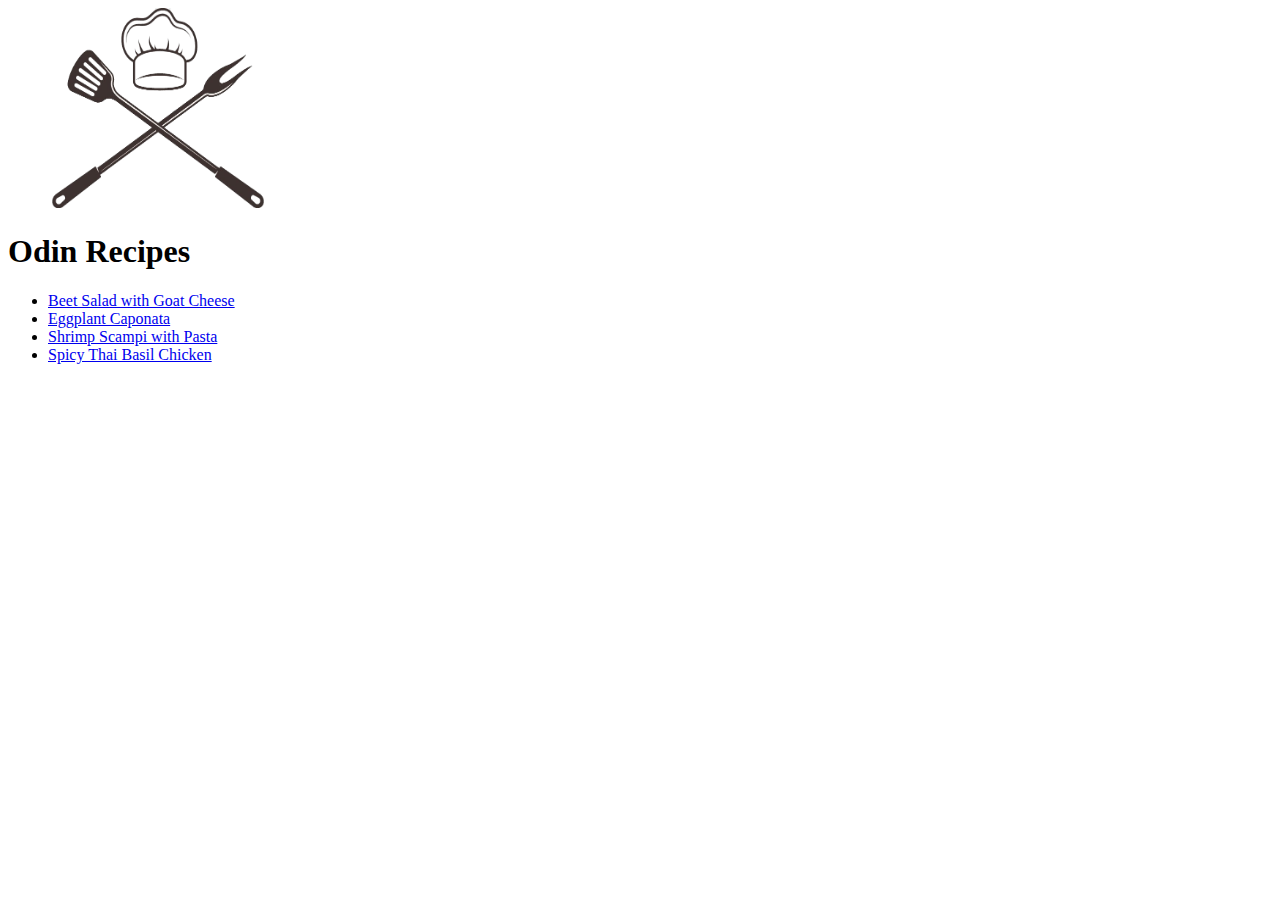
<file: index.html>
<!DOCTYPE html>
<html lang="en">
<head>
    <meta charset="UTF-8">
    <meta http-equiv="X-UA-Compatible" content="IE=edge">
    <meta name="viewport" content="width=device-width, initial-scale=1.0">
    <title>Odin Recipes</title>
    <link rel="stylesheet" href="main-style.css">
</head>
<body>
    <div>
        <img id="logo" src="/images/chef hat.png" alt="chef hat">
        <h1>Odin Recipes</h1>
    </div>
    
    <ul>
        <li><a href="recipes/Beet Salad.html">Beet Salad with Goat Cheese</a></li>
        <li><a href="recipes/Eggplant Caponata.html">Eggplant Caponata</a></li>
        <li><a href="recipes/Shrimp with Pasta.html">Shrimp Scampi with Pasta</a></li>
        <li><a href="recipes/Spicy Chicken.html">Spicy Thai Basil Chicken</a></li>
    </ul>
    
</body>
</html>
</file>
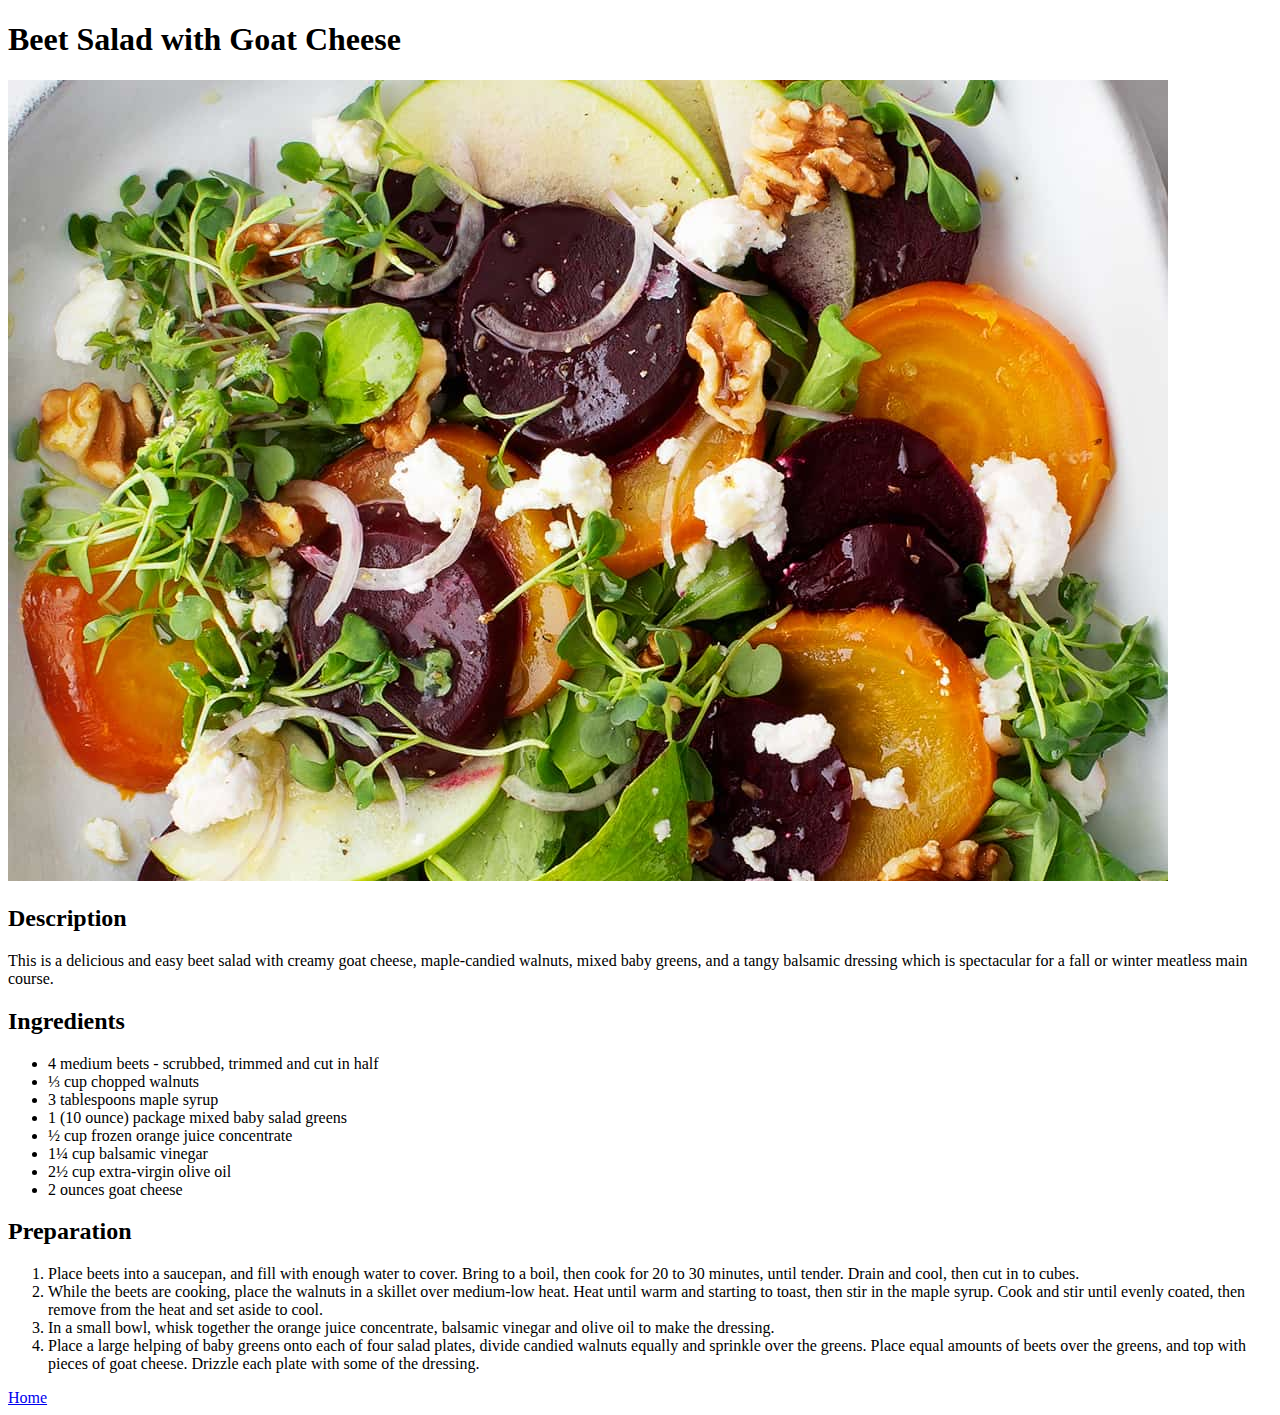
<file: recipes/Beet Salad.html>
<!DOCTYPE html>
<html lang="en">
<head>
    <meta charset="UTF-8">
    <meta http-equiv="X-UA-Compatible" content="IE=edge">
    <meta name="viewport" content="width=device-width, initial-scale=1.0">
    <title>Beet Salad with Goat Cheese</title>
</head>
<body>
    <h1>Beet Salad with Goat Cheese</h1>
    <img src="../images/beet-salad.jpg" alt="beet salad">
    <h2>Description</h2>
    <p>This is a delicious and easy beet salad with creamy goat cheese, maple-candied walnuts, mixed baby greens, and a tangy balsamic dressing which is spectacular for a fall or winter meatless main course. </p>
    <h2>Ingredients</h2>
    <ul>
        <li>4 medium beets - scrubbed, trimmed and cut in half</li>
        <li>⅓ cup chopped walnuts</li>
        <li>3 tablespoons maple syrup</li>
        <li>1 (10 ounce) package mixed baby salad greens</li>
        <li>½ cup frozen orange juice concentrate</li>
        <li>1¼ cup balsamic vinegar</li>
        <li>2½ cup extra-virgin olive oil</li>
        <li>2 ounces goat cheese</li>
    </ul>
    <h2>Preparation</h2>
    <ol>
        <li>Place beets into a saucepan, and fill with enough water to cover. Bring to a boil, then cook for 20 to 30 minutes, until tender. Drain and cool, then cut in to cubes.</li>
        <li>While the beets are cooking, place the walnuts in a skillet over medium-low heat. Heat until warm and starting to toast, then stir in the maple syrup. Cook and stir until evenly coated, then remove from the heat and set aside to cool.</li>
        <li>In a small bowl, whisk together the orange juice concentrate, balsamic vinegar and olive oil to make the dressing.</li>
        <li>Place a large helping of baby greens onto each of four salad plates, divide candied walnuts equally and sprinkle over the greens. Place equal amounts of beets over the greens, and top with pieces of goat cheese. Drizzle each plate with some of the dressing.</li>
    </ol>

    <a href="../index.html">Home</a>
</body>
</html>
</file>
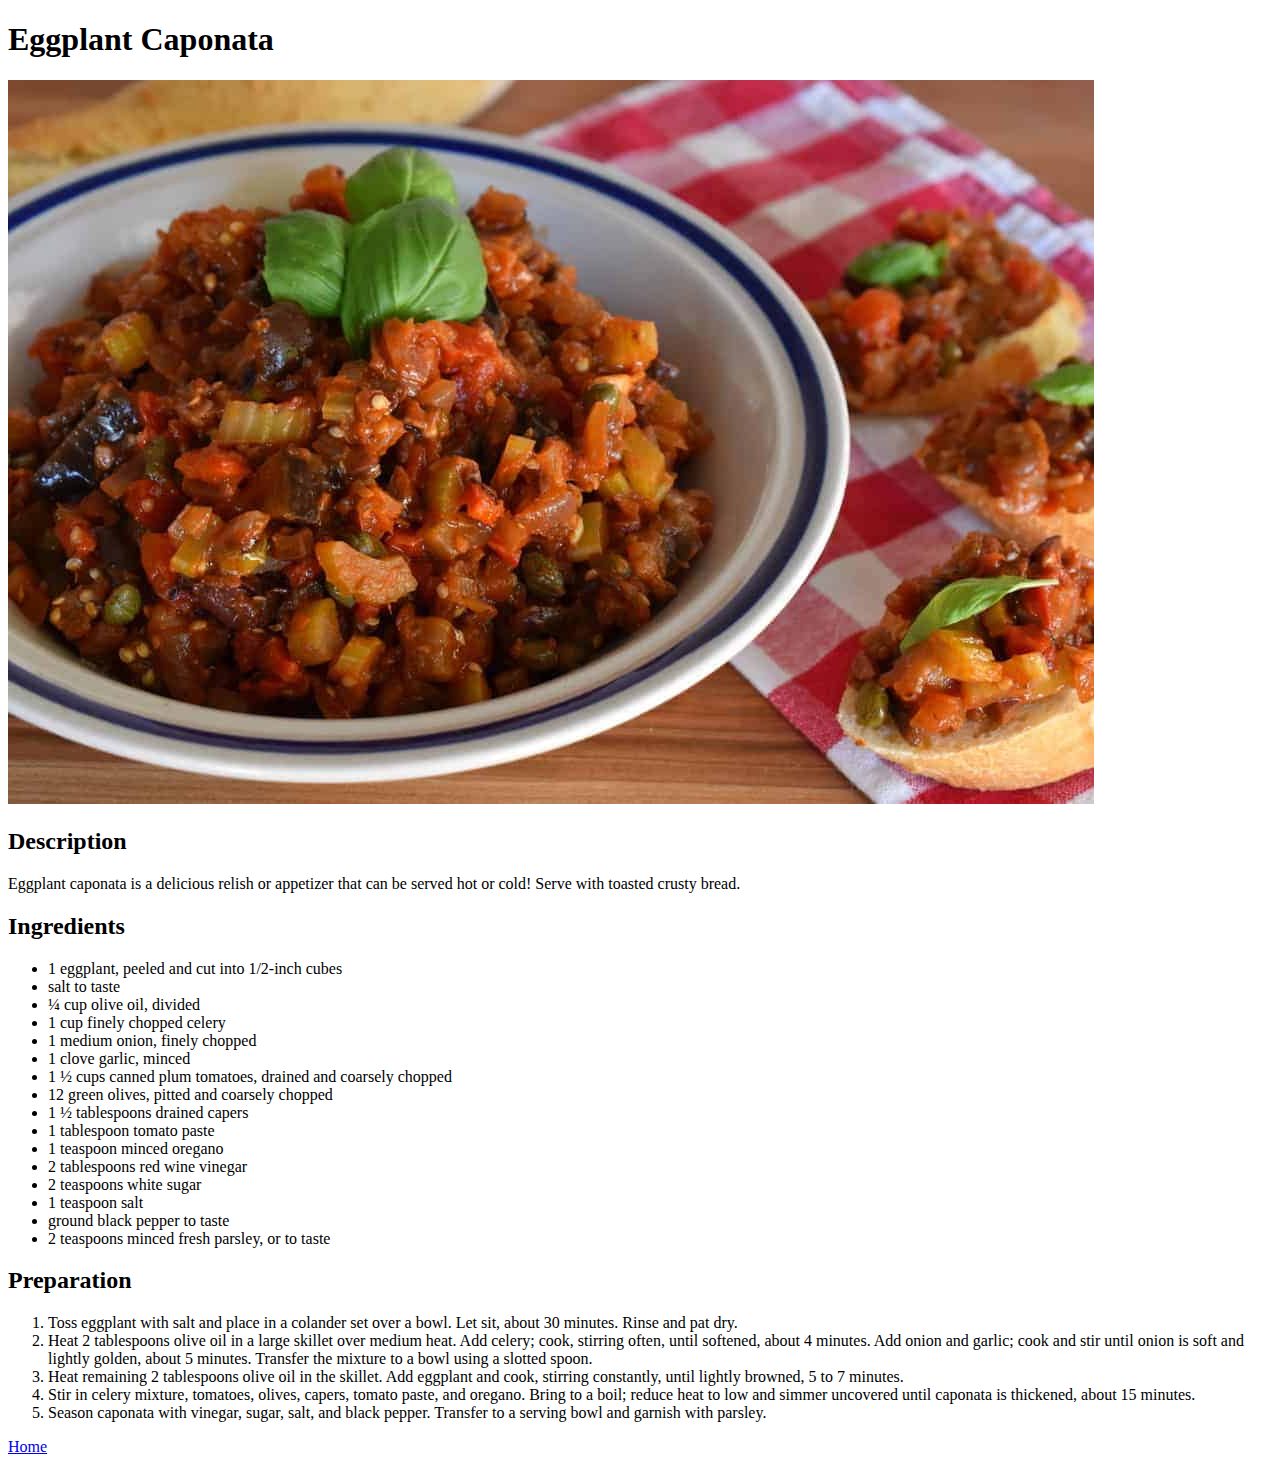
<file: recipes/Eggplant Caponata.html>
<!DOCTYPE html>
<html lang="en">
<head>
    <meta charset="UTF-8">
    <meta http-equiv="X-UA-Compatible" content="IE=edge">
    <meta name="viewport" content="width=device-width, initial-scale=1.0">
    <title>Eggplant Caponata</title>
</head>
<body>
    <h1>Eggplant Caponata</h1>
    <img src="../images/eggplant caponata.jpeg" alt="eggplant caponata">
    <h2>Description</h2>
    <p>Eggplant caponata is a delicious relish or appetizer that can be served hot or cold! Serve with toasted crusty bread.</p>
    <h2>Ingredients</h2>
    <ul>
        <li>1 eggplant, peeled and cut into 1/2-inch cubes</li>
        <li>salt to taste</li>
        <li>¼ cup olive oil, divided</li>
        <li>1 cup finely chopped celery</li>
        <li>1 medium onion, finely chopped</li>
        <li>1 clove garlic, minced</li>
        <li>1 ½ cups canned plum tomatoes, drained and coarsely chopped</li>
        <li>12 green olives, pitted and coarsely chopped</li>
        <li>1 ½ tablespoons drained capers</li>
        <li>1 tablespoon tomato paste</li>
        <li>1 teaspoon minced oregano</li>
        <li>2 tablespoons red wine vinegar</li>
        <li>2 teaspoons white sugar</li>
        <li>1 teaspoon salt</li>
        <li>ground black pepper to taste</li>
        <li>2 teaspoons minced fresh parsley, or to taste</li>
    </ul>
    <h2>Preparation</h2>
    <ol>
        <li>Toss eggplant with salt and place in a colander set over a bowl. Let sit, about 30 minutes. Rinse and pat dry.</li>
        <li>Heat 2 tablespoons olive oil in a large skillet over medium heat. Add celery; cook, stirring often, until softened, about 4 minutes. Add onion and garlic; cook and stir until onion is soft and lightly golden, about 5 minutes. Transfer the mixture to a bowl using a slotted spoon.</li>
        <li>Heat remaining 2 tablespoons olive oil in the skillet. Add eggplant and cook, stirring constantly, until lightly browned, 5 to 7 minutes.</li>
        <li>Stir in celery mixture, tomatoes, olives, capers, tomato paste, and oregano. Bring to a boil; reduce heat to low and simmer uncovered until caponata is thickened, about 15 minutes.</li>
        <li>Season caponata with vinegar, sugar, salt, and black pepper. Transfer to a serving bowl and garnish with parsley.</li>
    </ol>

    <a href="../index.html">Home</a>
</body>
</html>
</file>
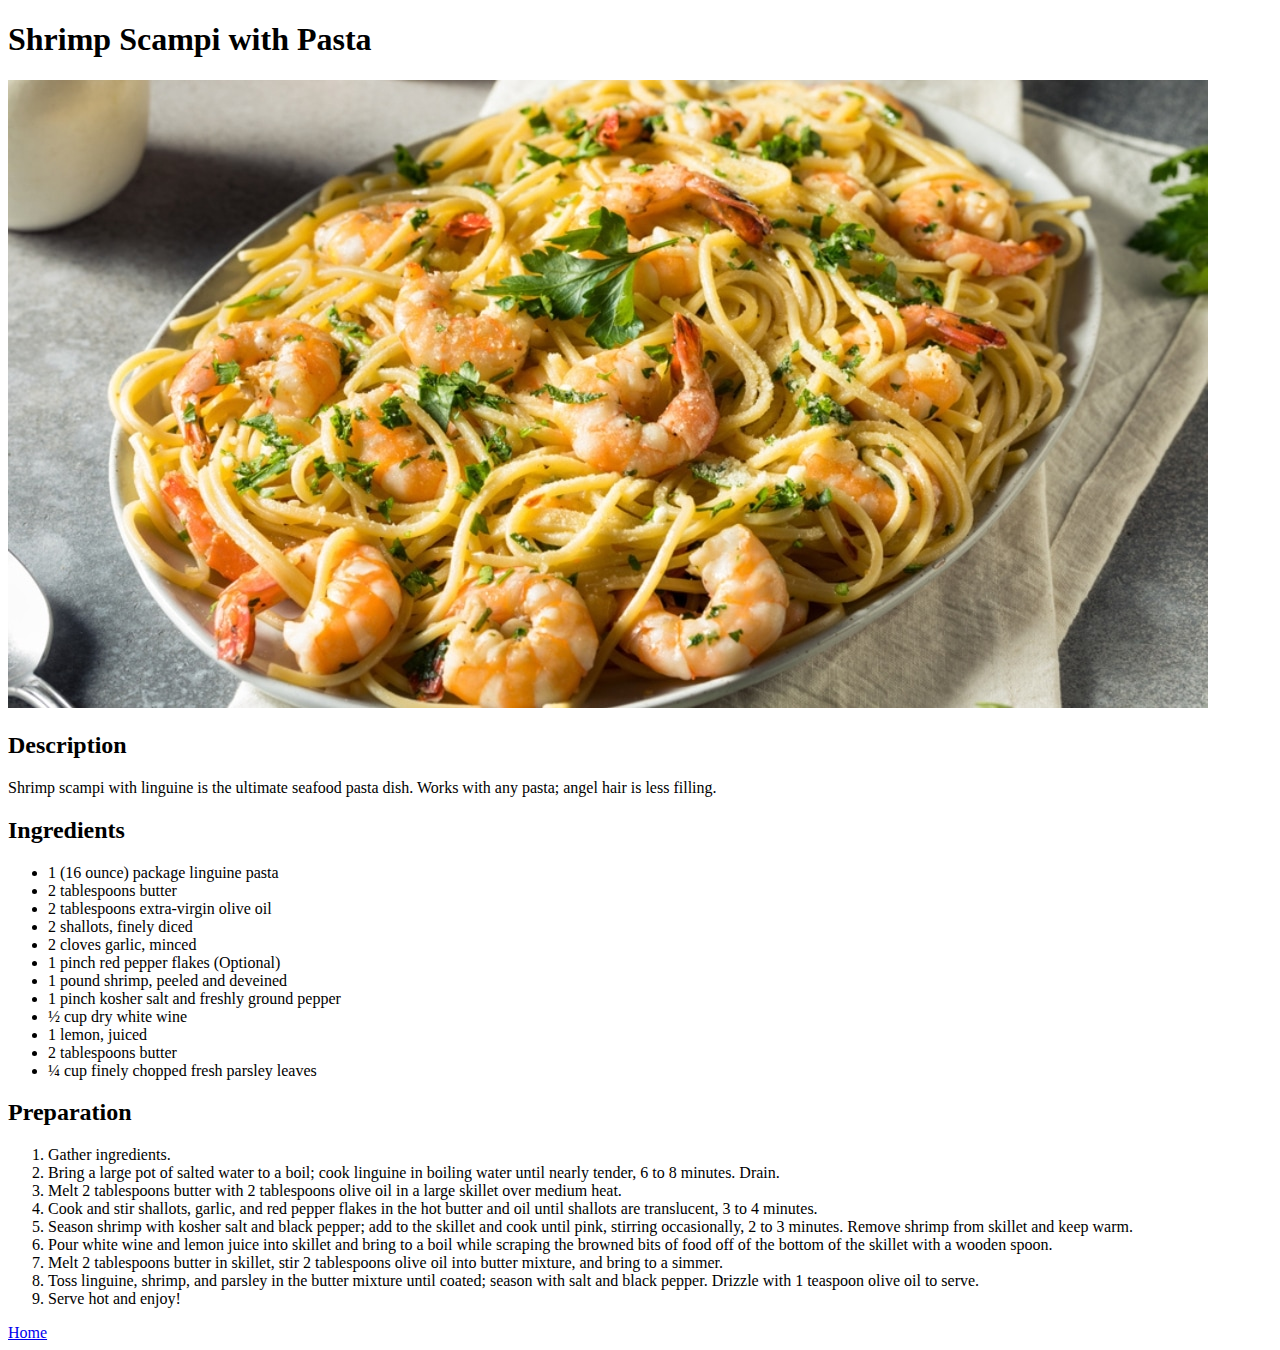
<file: recipes/Shrimp with Pasta.html>
<!DOCTYPE html>
<html lang="en">
<head>
    <meta charset="UTF-8">
    <meta http-equiv="X-UA-Compatible" content="IE=edge">
    <meta name="viewport" content="width=device-width, initial-scale=1.0">
    <title>Shrimp Scampi with Pasta</title>
</head>
<body>
    <h1>Shrimp Scampi with Pasta</h1>
    <img src="../images/Shrimp-Scampi.jpg" alt="Shrimp Scampi">
    <h2>Description</h2>
    <p>Shrimp scampi with linguine is the ultimate seafood pasta dish. Works with any pasta; angel hair is less filling.</p>
    <h2>Ingredients</h2>
    <ul>
        <li>1 (16 ounce) package linguine pasta</li>
        <li>2 tablespoons butter</li>
        <li>2 tablespoons extra-virgin olive oil</li>
        <li>2 shallots, finely diced</li>
        <li>2 cloves garlic, minced</li>
        <li>1 pinch red pepper flakes (Optional)</li>
        <li>1 pound shrimp, peeled and deveined</li>
        <li>1 pinch kosher salt and freshly ground pepper</li>
        <li>½ cup dry white wine</li>
        <li>1 lemon, juiced</li>
        <li>2 tablespoons butter</li>
        <li>¼ cup finely chopped fresh parsley leaves</li>
    </ul>
    <h2>Preparation</h2>
    <ol>
        <li>Gather ingredients.</li>
        <li>Bring a large pot of salted water to a boil; cook linguine in boiling water until nearly tender, 6 to 8 minutes. Drain.</li>
        <li>Melt 2 tablespoons butter with 2 tablespoons olive oil in a large skillet over medium heat.</li>
        <li>Cook and stir shallots, garlic, and red pepper flakes in the hot butter and oil until shallots are translucent, 3 to 4 minutes.</li>
        <li>Season shrimp with kosher salt and black pepper; add to the skillet and cook until pink, stirring occasionally, 2 to 3 minutes. Remove shrimp from skillet and keep warm.</li>
        <li>Pour white wine and lemon juice into skillet and bring to a boil while scraping the browned bits of food off of the bottom of the skillet with a wooden spoon.</li>
        <li>Melt 2 tablespoons butter in skillet, stir 2 tablespoons olive oil into butter mixture, and bring to a simmer.</li>
        <li>Toss linguine, shrimp, and parsley in the butter mixture until coated; season with salt and black pepper. Drizzle with 1 teaspoon olive oil to serve.</li>
        <li>Serve hot and enjoy!</li>
    </ol>

    <a href="../index.html">Home</a>
</body>
</html>
</file>
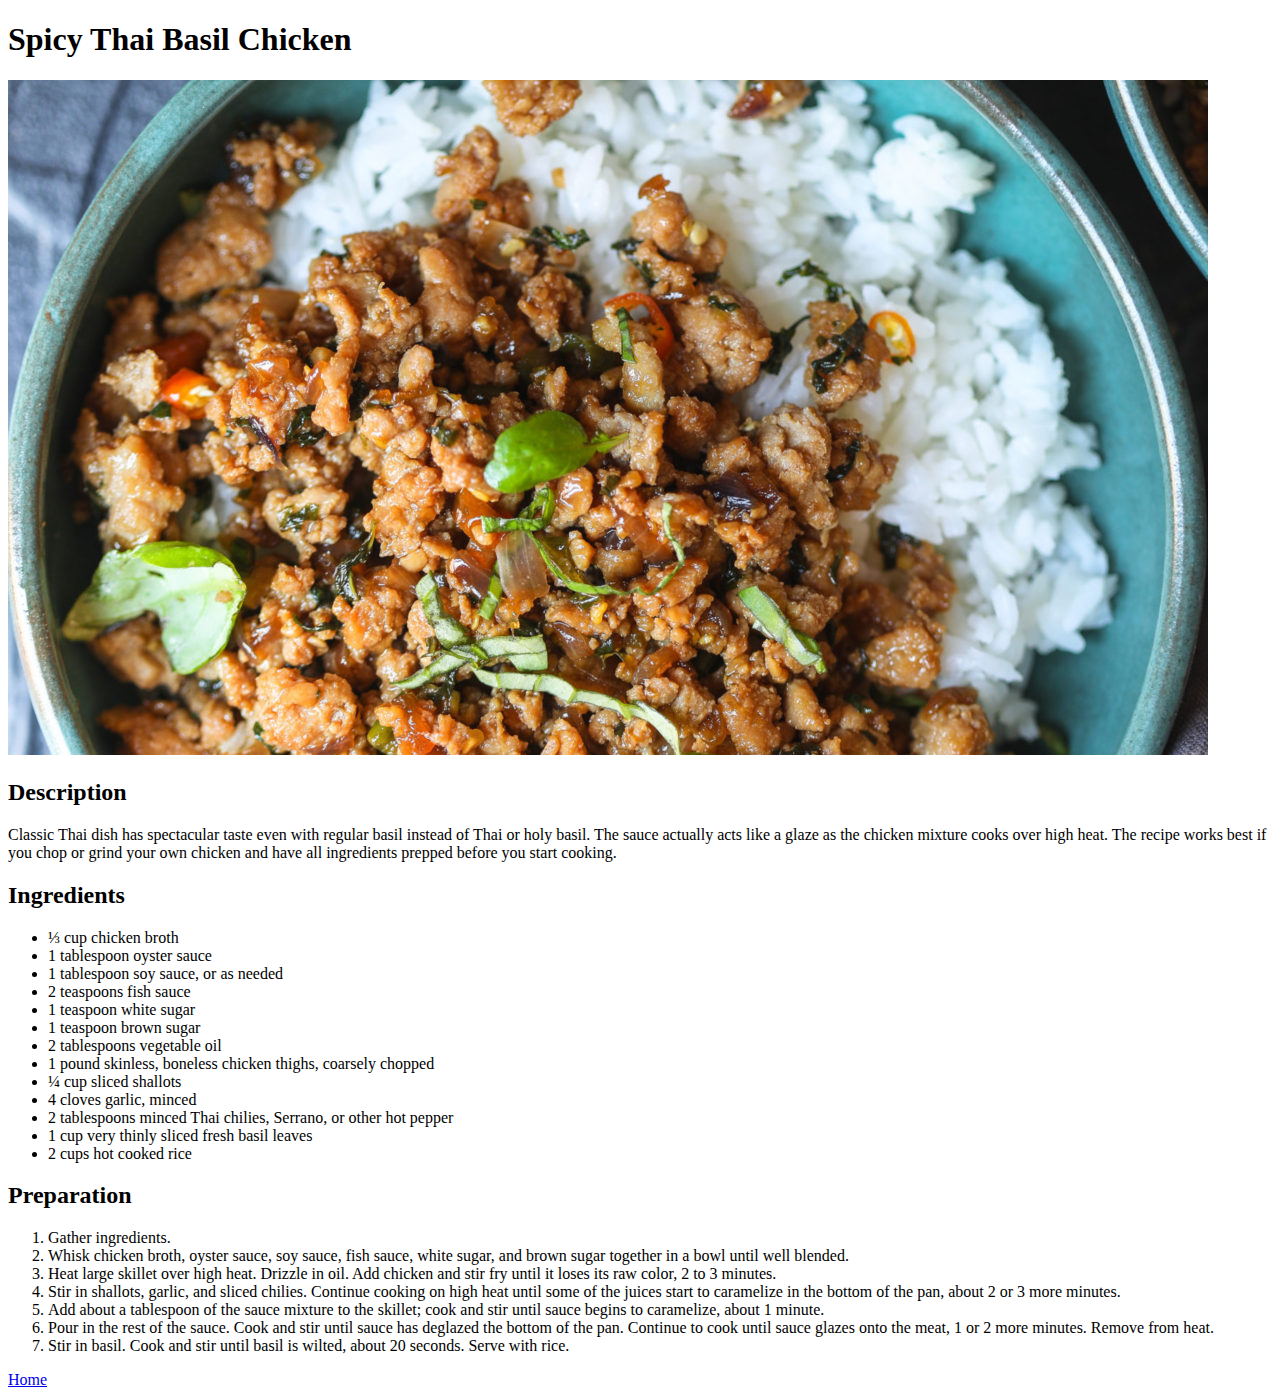
<file: recipes/Spicy Chicken.html>
<!DOCTYPE html>
<html lang="en">
<head>
    <meta charset="UTF-8">
    <meta http-equiv="X-UA-Compatible" content="IE=edge">
    <meta name="viewport" content="width=device-width, initial-scale=1.0">
    <title>Spicy Thai Basil Chicken</title>
</head>
<body>
    <h1>Spicy Thai Basil Chicken</h1>
    <img src="../images/basil-chicken.jpg" alt="basil chicken">
    <h2>Description</h2>
    <p>Classic Thai dish has spectacular taste even with regular basil instead of Thai or holy basil. The sauce actually acts like a glaze as the chicken mixture cooks over high heat. The recipe works best if you chop or grind your own chicken and have all ingredients prepped before you start cooking.</p>
    <h2>Ingredients</h2>
    <ul>
        <li>⅓ cup chicken broth</li>
        <li>1 tablespoon oyster sauce</li>
        <li>1 tablespoon soy sauce, or as needed</li>
        <li>2 teaspoons fish sauce</li>
        <li>1 teaspoon white sugar</li>
        <li>1 teaspoon brown sugar</li>
        <li>2 tablespoons vegetable oil</li>
        <li>1 pound skinless, boneless chicken thighs, coarsely chopped</li>
        <li>¼ cup sliced shallots</li>
        <li>4 cloves garlic, minced</li>
        <li>2 tablespoons minced Thai chilies, Serrano, or other hot pepper</li>
        <li>1 cup very thinly sliced fresh basil leaves</li>
        <li>2 cups hot cooked rice</li>
    </ul>
    <h2>Preparation</h2>
    <ol>
        <li>Gather ingredients.</li>
        <li>Whisk chicken broth, oyster sauce, soy sauce, fish sauce, white sugar, and brown sugar together in a bowl until well blended.</li>
        <li>Heat large skillet over high heat. Drizzle in oil. Add chicken and stir fry until it loses its raw color, 2 to 3 minutes.</li>
        <li>Stir in shallots, garlic, and sliced chilies. Continue cooking on high heat until some of the juices start to caramelize in the bottom of the pan, about 2 or 3 more minutes.</li>
        <li>Add about a tablespoon of the sauce mixture to the skillet; cook and stir until sauce begins to caramelize, about 1 minute. </li>
        <li>Pour in the rest of the sauce. Cook and stir until sauce has deglazed the bottom of the pan. Continue to cook until sauce glazes onto the meat, 1 or 2 more minutes. Remove from heat.</li>
        <li>Stir in basil. Cook and stir until basil is wilted, about 20 seconds. Serve with rice.</li>
    </ol>

    <a href="../index.html">Home</a>
</body>
</html>
</file>
<file: main-style.css>
#logo{
    width: 300px;
    height: 200px;
}
h1{
   font-family: "Copperplate Gothic";
}
</file>
